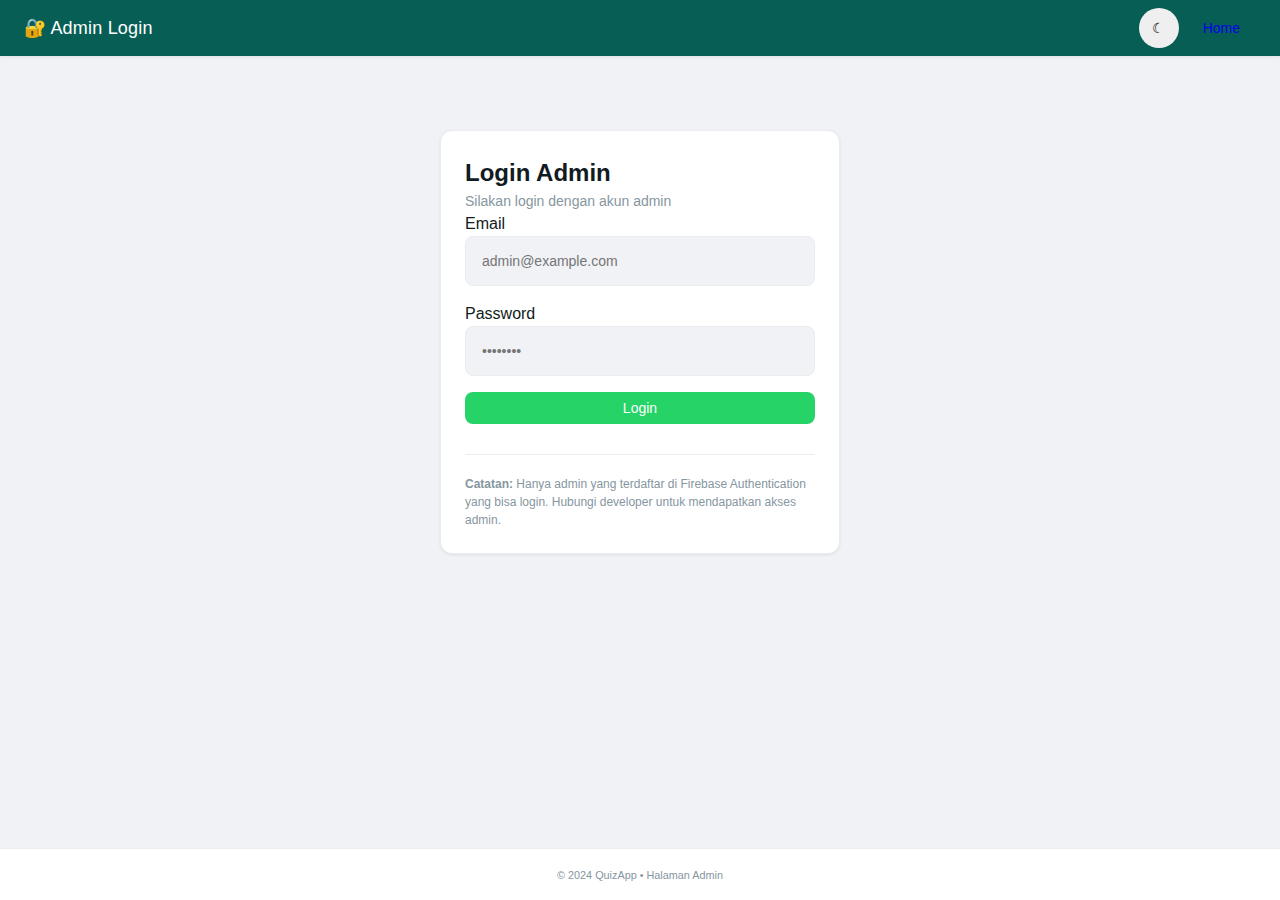
<file: admin.html>
<!DOCTYPE html>
<html lang="id">
<head>
    <meta charset="utf-8" />
    <meta name="viewport" content="width=device-width,initial-scale=1" />
    <title>QuizApp - Admin Login</title>
    <link rel="stylesheet" href="style.css" />
</head>
<body>
    <div class="app">
        <header class="topbar">
            <h1>🔐 Admin Login</h1>
            <div class="top-actions">
                <button id="themeToggle" class="btn circle">☾</button>
                <a class="btn" href="index.html">Home</a>
            </div>
        </header>

        <main class="container">
            <section class="card" style="max-width: 400px; margin: 50px auto;">
                <h2>Login Admin</h2>
                <p class="muted">Silakan login dengan akun admin</p>
                
                <form id="loginForm" class="stack">
                    <div class="form-group">
                        <label>Email</label>
                        <input type="email" id="email" placeholder="admin@example.com" required>
                    </div>
                    
                    <div class="form-group">
                        <label>Password</label>
                        <input type="password" id="password" placeholder="••••••••" required>
                    </div>
                    
                    <div class="form-group">
                        <button type="submit" class="btn primary" style="width: 100%;">
                            Login
                        </button>
                    </div>
                </form>
                
                <div id="loginStatus" class="muted" style="margin-top: 20px;"></div>
                
                <div style="margin-top: 30px; padding-top: 20px; border-top: 1px solid var(--border-color);">
                    <p class="muted" style="font-size: 12px;">
                        <b>Catatan:</b> Hanya admin yang terdaftar di Firebase Authentication yang bisa login.
                        Hubungi developer untuk mendapatkan akses admin.
                    </p>
                </div>
            </section>
        </main>

        <footer class="footer">
            <small>© 2024 QuizApp • Halaman Admin</small>
        </footer>
    </div>

    <script type="module" src="admin-firebase.js"></script>
</body>
</html>
</file>
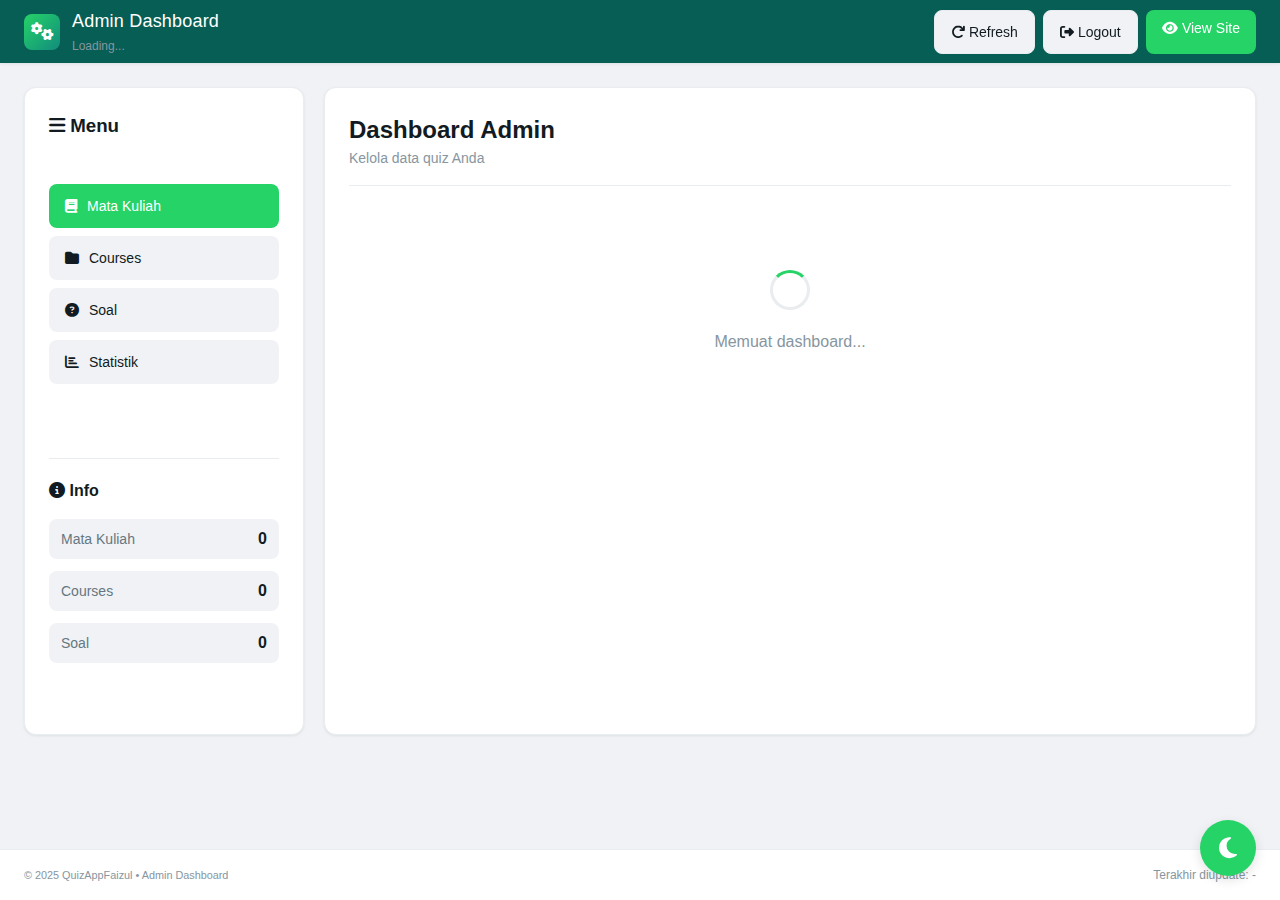
<file: edit.html>
<!DOCTYPE html>
<html lang="id">
<head>
    <!-- PWA & Mobile Meta Tags -->
    <meta charset="UTF-8">
    <meta name="viewport" content="width=device-width, initial-scale=1.0, maximum-scale=1.0, user-scalable=no, viewport-fit=cover">
    <meta name="theme-color" content="#075E54" media="(prefers-color-scheme: light)">
    <meta name="theme-color" content="#0c1317" media="(prefers-color-scheme: dark)">
    <meta name="mobile-web-app-capable" content="yes">
    <meta name="apple-mobile-web-app-capable" content="yes">
    <meta name="apple-mobile-web-app-status-bar-style" content="black-translucent">
    <meta name="apple-mobile-web-app-title" content="QuizApp">
    <meta name="application-name" content="QuizApp">
    <meta name="format-detection" content="telephone=no">
    <meta name="msapplication-TileColor" content="#075E54">
    <meta name="msapplication-tap-highlight" content="no">
    
    <!-- Manifest -->
    <link rel="manifest" href="manifest.json" crossorigin="use-credentials">
    
    <!-- Icons -->
    <link rel="icon" type="image/png" sizes="192x192" href="https://img.icons8.com/color/192/whatsapp.png">
    <link rel="apple-touch-icon" href="https://img.icons8.com/color/192/whatsapp.png">
    <link rel="apple-touch-startup-image" href="https://img.icons8.com/color/512/whatsapp.png">
    
    <meta charset="utf-8" />
    <meta name="viewport" content="width=device-width,initial-scale=1" />
    <title>QuizApp - Admin Dashboard</title>
    <link rel="stylesheet" href="style.css" />
    <link rel="stylesheet" href="mobile-optimized.css" />
    <link rel="stylesheet" href="https://cdnjs.cloudflare.com/ajax/libs/font-awesome/6.4.0/css/all.min.css" />
    
    <style>

       .mobile-only {
    display: none;
}

.desktop-only {
    display: block;
}
        /* Mobile optimizations for admin dashboard */
        @media (max-width: 768px) {

             .desktop-only {
        display: none !important;
    }

    .mobile-only {
        display: block !important;
    }
            .admin-container {
                flex-direction: column !important;
            }
            
            .left-panel {
                width: 100% !important;
                min-width: 100% !important;
                margin-bottom: 16px;
            }
            
            .right-panel {
                min-height: auto !important;
            }
            
            .content-header {
                flex-direction: column !important;
                gap: 16px !important;
                align-items: flex-start !important;
            }
            
            .data-table-container {
                overflow-x: auto !important;
                -webkit-overflow-scrolling: touch !important;
            }
            
            .data-table {
                min-width: 600px !important;
            }
            
            .menu-btn {
                padding: 14px 16px !important;
                font-size: 15px !important;
            }
            
            .modal-content {
                margin: 10px !important;
                max-height: 80vh !important;
                overflow-y: auto !important;
            }
            
            .form-row {
                grid-template-columns: 1fr !important;
                gap: 12px !important;
            }
        }
        
        @media (max-width: 480px) {
        
            .topbar {
                padding: 8px 12px !important;
            }
            
            .topbar h1 {
                font-size: 16px !important;
            }
            
            .btn {
                padding: 10px 14px !important;
                font-size: 13px !important;
            }
            
            .modal-body {
                padding: 16px !important;
            }
            
            .form-actions {
                flex-direction: column !important;
                gap: 8px !important;
            }
            
            .form-actions .btn {
                width: 100% !important;
            }
        }
        
        /* Splash screen */
        #splash-screen {
            position: fixed;
            top: 0;
            left: 0;
            right: 0;
            bottom: 0;
            background: #075E54;
            display: flex;
            flex-direction: column;
            justify-content: center;
            align-items: center;
            z-index: 9999;
            transition: opacity 0.5s ease;
        }
        
        #splash-screen.hidden {
            opacity: 0;
            pointer-events: none;
        }
        
        .splash-logo {
            width: 80px;
            height: 80px;
            background: white;
            border-radius: 20px;
            display: flex;
            align-items: center;
            justify-content: center;
            margin-bottom: 20px;
            animation: pulse 2s infinite;
        }
        
        .splash-logo i {
            font-size: 40px;
            color: #25D366;
        }
        
        .splash-text {
            color: white;
            font-size: 18px;
            font-weight: 500;
            margin-top: 20px;
        }
        
        @keyframes pulse {
            0%, 100% { transform: scale(1); opacity: 1; }
            50% { transform: scale(1.1); opacity: 0.8; }
        }
    </style>
</head>
<body data-theme="light">
    <!-- Splash Screen -->
    <div id="splash-screen">
        <div class="splash-logo">
            <i class="fas fa-cogs"></i>
        </div>
        <div class="splash-text">Admin Dashboard</div>
    </div>

    <div class="app">
        <!-- Header -->
        <header class="topbar">
            <div style="display: flex; align-items: center; gap: 12px;">
                <div style="width: 36px; height: 36px; background: linear-gradient(135deg, #25D366, #128C7E); border-radius: 8px; display: flex; align-items: center; justify-content: center;">
                    <i class="fas fa-cogs" style="color: white; font-size: 18px;"></i>
                </div>
                <div>
                    <h1>Admin Dashboard</h1>
                    <p class="muted" style="font-size: 12px; margin-top: 2px;" id="userInfo">Loading...</p>
                </div>
            </div>
            <div class="top-actions">
                <button id="refreshBtn" class="btn secondary mobile-only">
                    <i class="fas fa-redo"></i>
                </button>
                <button id="refreshBtn" class="btn secondary desktop-only">
                    <i class="fas fa-redo"></i> Refresh
                </button>
                <button id="logoutBtn" class="btn secondary mobile-only">
                    <i class="fas fa-sign-out-alt"></i>
                </button>
                <button id="logoutBtn" class="btn secondary desktop-only">
                    <i class="fas fa-sign-out-alt"></i> Logout
                </button>
                <a href="index.html" class="btn primary mobile-only">
                    <i class="fas fa-eye"></i>
                </a>
                <a href="index.html" class="btn primary desktop-only">
                    <i class="fas fa-eye"></i> View Site
                </a>
            </div>
        </header>

        <!-- Main Content -->
        <main class="container">
            <div class="admin-container">
                <!-- Sidebar -->
                <aside class="left-panel card">
                    <h3><i class="fas fa-bars"></i> Menu</h3>
                    <div class="menu" style="margin: 20px 0;">
                        <button class="menu-btn active" data-view="mata-kuliah">
                            <i class="fas fa-book"></i> Mata Kuliah
                        </button>
                        <button class="menu-btn" data-view="courses">
                            <i class="fas fa-folder"></i> Courses
                        </button>
                        <button class="menu-btn" data-view="soal">
                            <i class="fas fa-question-circle"></i> Soal
                        </button>
                        <button class="menu-btn" data-view="stats">
                            <i class="fas fa-chart-bar"></i> Statistik
                        </button>
                    </div>
                    
                    <div style="margin-top: 30px; padding-top: 20px; border-top: 1px solid var(--border-color);">
                        <h4><i class="fas fa-info-circle"></i> Info</h4>
                        <div class="stats">
                            <div class="stat-item">
                                <span class="stat-label">Mata Kuliah</span>
                                <span class="stat-value" id="totalMataKuliah">0</span>
                            </div>
                            <div class="stat-item">
                                <span class="stat-label">Courses</span>
                                <span class="stat-value" id="totalCourses">0</span>
                            </div>
                            <div class="stat-item">
                                <span class="stat-label">Soal</span>
                                <span class="stat-value" id="totalSoal">0</span>
                            </div>
                        </div>
                    </div>
                </aside>

                <!-- Main Panel -->
                <section class="right-panel card">
                    <div class="content-header">
                        <div>
                            <h2 id="contentTitle">Dashboard Admin</h2>
                            <p class="muted" id="contentSubtitle">Kelola data quiz Anda</p>
                        </div>
                        <div id="actionButtons" style="display: flex; gap: 8px; flex-wrap: wrap;">
                            <!-- Action buttons will be added dynamically -->
                        </div>
                    </div>
                    
                    <div id="adminContent" class="admin-content">
                        <!-- Content will be loaded here -->
                        <div style="text-align: center; padding: 60px 20px;">
                            <div class="spinner"></div>
                            <p style="margin-top: 20px; color: var(--text-muted);">Memuat dashboard...</p>
                        </div>
                    </div>
                </section>
            </div>
        </main>

        <!-- Footer -->
        <footer class="footer">
            <div style="display: flex; justify-content: space-between; align-items: center; flex-wrap: wrap; gap: 8px;">
                <small>© 2025 QuizAppFaizul • Admin Dashboard</small>
                <div class="muted" style="font-size: 12px;">
                    <span id="lastUpdated">Terakhir diupdate: -</span>
                </div>
            </div>
        </footer>
        
        <!-- Theme Toggle -->
        <button id="themeToggle" class="theme-switcher">
            <i class="fas fa-moon"></i>
        </button>
        
        <!-- Modal for Forms -->
        <div id="modal" class="modal" style="display: none;">
            <div class="modal-content">
                <div class="modal-header">
                    <h3 id="modalTitle">Modal Title</h3>
                    <button class="modal-close">
                        <i class="fas fa-times"></i>
                    </button>
                </div>
                <div class="modal-body" id="modalBody">
                    <!-- Modal content will be added here -->
                </div>
            </div>
        </div>
    </div>

    <script type="module" src="edit.js"></script>
    
    <script>
        // Hide splash screen
        window.addEventListener('load', () => {
            setTimeout(() => {
                document.getElementById('splash-screen').classList.add('hidden');
                setTimeout(() => {
                    document.getElementById('splash-screen').style.display = 'none';
                }, 500);
            }, 500);
        });
        
        // Touch optimization for modals
        document.addEventListener('touchstart', function(e) {
            if (e.target.classList.contains('modal')) {
                e.preventDefault();
            }
        }, { passive: false });
        
        // Network status
        function updateNetworkStatus() {
            if (!navigator.onLine) {
                const statusDiv = document.createElement('div');
                statusDiv.style.cssText = 'position: fixed; top: 0; left: 0; right: 0; background: #FF9500; color: white; text-align: center; padding: 10px; z-index: 10000;';
                statusDiv.innerHTML = '<i class="fas fa-wifi-slash"></i> Anda sedang offline - Beberapa fitur admin mungkin terbatas';
                document.body.prepend(statusDiv);
                
                setTimeout(() => {
                    if (statusDiv.parentNode) {
                        statusDiv.parentNode.removeChild(statusDiv);
                    }
                }, 5000);
            }
        }
        
        window.addEventListener('offline', updateNetworkStatus);
        updateNetworkStatus();
        
        // Register Service Worker
        if ('serviceWorker' in navigator) {
            window.addEventListener('load', () => {
                navigator.serviceWorker.register('/sw.js')
                    .catch(error => {
                        console.log('Service Worker registration failed:', error);
                    });
            });
        }
    </script>
    
    <style>
        .admin-container {
            display: flex;
            gap: 20px;
            min-height: 70vh;
        }
        
        .left-panel {
            width: 280px;
            min-width: 280px;
        }
        
        .right-panel {
            flex: 1;
        }
        
        .menu {
            display: flex;
            flex-direction: column;
            gap: 8px;
        }
        
        .menu-btn {
            padding: 12px 16px;
            text-align: left;
            border: none;
            background: var(--bg-tertiary);
            color: var(--text-primary);
            border-radius: 8px;
            cursor: pointer;
            font-size: 14px;
            display: flex;
            align-items: center;
            gap: 10px;
            transition: all 0.2s ease;
            min-height: 44px;
        }
        
        .menu-btn:hover {
            background: var(--hover-color);
        }
        
        .menu-btn.active {
            background: #25D366;
            color: white;
        }
        
        .content-header {
            display: flex;
            justify-content: space-between;
            align-items: flex-start;
            margin-bottom: 24px;
            padding-bottom: 16px;
            border-bottom: 1px solid var(--border-color);
        }
        
        .admin-content {
            min-height: 500px;
        }
        
        .stats {
            display: flex;
            flex-direction: column;
            gap: 12px;
            margin-top: 16px;
        }
        
        .stat-item {
            display: flex;
            justify-content: space-between;
            align-items: center;
            padding: 8px 12px;
            background: var(--bg-tertiary);
            border-radius: 8px;
        }
        
        .stat-label {
            color: var(--text-secondary);
            font-size: 14px;
        }
        
        .stat-value {
            font-weight: 600;
            color: var(--text-primary);
        }
        
        /* Modal Styles */
        .modal {
            position: fixed;
            top: 0;
            left: 0;
            right: 0;
            bottom: 0;
            background: rgba(0, 0, 0, 0.5);
            display: flex;
            align-items: center;
            justify-content: center;
            z-index: 1000;
            padding: 20px;
            backdrop-filter: blur(4px);
        }
        
        .modal-content {
            background: var(--bg-secondary);
            border-radius: 16px;
            max-width: 600px;
            width: 100%;
            max-height: 90vh;
            overflow-y: auto;
            border: 1px solid var(--border-color);
            box-shadow: 0 20px 60px rgba(0, 0, 0, 0.3);
            animation: modalSlideIn 0.3s ease-out;
        }
        
        @keyframes modalSlideIn {
            from {
                opacity: 0;
                transform: translateY(30px);
            }
            to {
                opacity: 1;
                transform: translateY(0);
            }
        }
        
        .modal-header {
            display: flex;
            justify-content: space-between;
            align-items: center;
            padding: 20px 24px;
            border-bottom: 1px solid var(--border-color);
        }
        
        .modal-header h3 {
            margin: 0;
        }
        
        .modal-close {
            background: none;
            border: none;
            color: var(--text-muted);
            cursor: pointer;
            font-size: 20px;
            width: 36px;
            height: 36px;
            border-radius: 50%;
            display: flex;
            align-items: center;
            justify-content: center;
            transition: all 0.2s ease;
            min-height: 36px;
            min-width: 36px;
        }
        
        .modal-close:hover {
            background: var(--hover-color);
            color: var(--text-primary);
        }
        
        .modal-body {
            padding: 24px;
        }
        
        /* Form Styles in Modal */
        .form-group {
            margin-bottom: 20px;
        }
        
        .form-group label {
            display: block;
            margin-bottom: 8px;
            font-weight: 500;
            color: var(--text-primary);
        }
        
        .form-group input,
        .form-group textarea,
        .form-group select {
            width: 100%;
            padding: 12px 16px;
            border: 1px solid var(--border-color);
            border-radius: 8px;
            background: var(--bg-tertiary);
            color: var(--text-primary);
            font-size: 14px;
            font-family: inherit;
        }
        
        .form-group input:focus,
        .form-group textarea:focus,
        .form-group select:focus {
            outline: none;
            border-color: #25D366;
            box-shadow: 0 0 0 2px rgba(37, 211, 102, 0.2);
        }
        
        .form-group textarea {
            min-height: 100px;
            resize: vertical;
        }
        
        .form-actions {
            display: flex;
            gap: 12px;
            justify-content: flex-end;
            margin-top: 24px;
            padding-top: 20px;
            border-top: 1px solid var(--border-color);
        }
        
        /* Table Styles */
        .data-table {
            width: 100%;
            border-collapse: collapse;
            margin-top: 16px;
        }
        
        .data-table th,
        .data-table td {
            padding: 12px 16px;
            text-align: left;
            border-bottom: 1px solid var(--border-color);
        }
        
        .data-table th {
            background: var(--bg-tertiary);
            font-weight: 600;
            color: var(--text-primary);
        }
        
        .data-table tr:hover {
            background: var(--hover-color);
        }
        
        .data-table .actions {
            display: flex;
            gap: 8px;
        }
        
        .btn-sm {
            padding: 6px 12px;
            font-size: 13px;
        }
        
        .btn-danger {
            background: #ff3b30;
            color: white;
        }
        
        .btn-danger:hover {
            background: #e0352b;
        }
        
        .empty-state {
            text-align: center;
            padding: 60px 20px;
            color: var(--text-muted);
        }
        
        .empty-state-icon {
            font-size: 48px;
            margin-bottom: 16px;
            opacity: 0.5;
        }
        
        @media (max-width: 768px) {
            .admin-container {
                flex-direction: column;
            }
            
            .left-panel {
                width: 100%;
            }
            
            .content-header {
                flex-direction: column;
                gap: 16px;
            }
            
            .modal-content {
                margin: 10px;
            }
        }
    </style>
</body>
</html>
</file>
<file: style.css>
/* ========================= */
/* WhatsApp Style Quiz App   */
/* ========================= */

:root {
  /* WhatsApp Color Palette */
  --whatsapp-green: #25D366;
  --whatsapp-dark-green: #128C7E;
  --whatsapp-teal-green: #075E54;
  --whatsapp-blue: #34B7F1;
  --whatsapp-chat-bg: #E5DDD5;
  
  /* Light Mode */
  --bg-primary: #f0f2f5;
  --bg-secondary: #ffffff;
  --bg-tertiary: #f0f2f5;
  --text-primary: #111b21;
  --text-secondary: #667781;
  --text-muted: #8696a0;
  --border-color: #e9edef;
  --hover-color: #f5f6f6;
  
  /* Cards & Messages */
  --incoming-bg: #ffffff;
  --outgoing-bg: #d9fdd3;
  --shadow-light: 0 1px 3px rgba(11,20,26,0.08);
  --shadow-medium: 0 4px 12px rgba(11,20,26,0.12);
  
  /* Spacing */
  --spacing-xs: 4px;
  --spacing-sm: 8px;
  --spacing-md: 16px;
  --spacing-lg: 24px;
  --spacing-xl: 32px;
  
  /* Border Radius */
  --radius-sm: 8px;
  --radius-md: 12px;
  --radius-lg: 18px;
  --radius-xl: 24px;
  
  /* Transitions */
  --transition-fast: 0.15s ease;
  --transition-normal: 0.3s ease;
}

[data-theme="dark"] {
  /* Dark Mode */
  --bg-primary: #0c1317;
  --bg-secondary: #111b21;
  --bg-tertiary: #1f2c34;
  --text-primary: #e9edef;
  --text-secondary: #aebac1;
  --text-muted: #8696a0;
  --border-color: #2a3942;
  --hover-color: #202c33;
  
  /* Cards & Messages */
  --incoming-bg: #1f2c34;
  --outgoing-bg: #005c4b;
  --shadow-light: 0 1px 3px rgba(0,0,0,0.3);
  --shadow-medium: 0 4px 12px rgba(0,0,0,0.4);
}

/* ========================= */
/* RESET & BASE STYLES       */
/* ========================= */

* {
  margin: 0;
  padding: 0;
  box-sizing: border-box;
}

body {
  font-family: -apple-system, BlinkMacSystemFont, 'Segoe UI', Roboto, Oxygen, Ubuntu, sans-serif;
  background: var(--bg-primary);
  color: var(--text-primary);
  transition: background-color var(--transition-normal), color var(--transition-normal);
  line-height: 1.5;
  -webkit-font-smoothing: antialiased;
  -moz-osx-font-smoothing: grayscale;
}

.app {
  min-height: 100vh;
  display: flex;
  flex-direction: column;
  max-width: 1600px;
  margin: 0 auto;
}

/* ========================= */
/* TOPBAR - WhatsApp Style   */
/* ========================= */

.topbar {
  background: var(--whatsapp-teal-green);
  color: white;
  padding: var(--spacing-sm) var(--spacing-lg);
  display: flex;
  justify-content: space-between;
  align-items: center;
  box-shadow: var(--shadow-light);
  position: sticky;
  top: 0;
  z-index: 100;
}

.topbar h1 {
  font-size: 18px;
  font-weight: 500;
  letter-spacing: 0.2px;
}

.top-actions {
  display: flex;
  gap: var(--spacing-sm);
  align-items: center;
}

/* ========================= */
/* BUTTONS - WhatsApp Style  */
/* ========================= */

.btn {
  padding: var(--spacing-sm) var(--spacing-md);
  border: none;
  border-radius: var(--radius-sm);
  font-size: 14px;
  font-weight: 500;
  cursor: pointer;
  transition: all var(--transition-fast);
  display: inline-flex;
  align-items: center;
  justify-content: center;
  gap: var(--spacing-xs);
  text-decoration: none;
  white-space: nowrap;
}

.btn.circle {
  width: 40px;
  height: 40px;
  border-radius: 50%;
  padding: 0;
  display: inline-grid;
  place-items: center;
}

.btn.primary {
  background: var(--whatsapp-green);
  color: white;
}

.btn.primary:hover {
  background: #1da851;
  transform: translateY(-1px);
}

.btn.secondary {
  background: var(--bg-tertiary);
  color: var(--text-primary);
  border: 1px solid var(--border-color);
}

.btn.secondary:hover {
  background: var(--hover-color);
}

.btn.outline {
  background: transparent;
  border: 1px solid var(--border-color);
  color: var(--text-primary);
}

.btn.ghost {
  background: transparent;
  color: var(--text-primary);
}

.btn.ghost:hover {
  background: var(--hover-color);
}

/* ========================= */
/* CONTAINER & CARDS         */
/* ========================= */

.container {
  flex: 1;
  padding: var(--spacing-lg);
  display: flex;
  flex-direction: column;
  gap: var(--spacing-lg);
  overflow-y: auto;
}

.card {
  background: var(--bg-secondary);
  border-radius: var(--radius-md);
  padding: var(--spacing-lg);
  box-shadow: var(--shadow-light);
  border: 1px solid var(--border-color);
  transition: transform var(--transition-normal), box-shadow var(--transition-normal);
}

.card:hover {
  transform: translateY(-2px);
  box-shadow: var(--shadow-medium);
}

/* ========================= */
/* LIST & ITEMS              */
/* ========================= */

.list {
  display: flex;
  flex-direction: column;
  gap: var(--spacing-sm);
}

.course-item {
  display: flex;
  align-items: center;
  padding: var(--spacing-md);
  border-radius: var(--radius-sm);
  background: var(--bg-tertiary);
  border: 1px solid var(--border-color);
  cursor: pointer;
  transition: all var(--transition-fast);
  gap: var(--spacing-md);
}

.course-item:hover {
  background: var(--hover-color);
  border-color: var(--whatsapp-green);
}

.course-item .left {
  display: flex;
  align-items: center;
  gap: var(--spacing-md);
  flex: 1;
}

.course-badge {
  width: 48px;
  height: 48px;
  border-radius: var(--radius-sm);
  background: linear-gradient(135deg, var(--whatsapp-teal-green), var(--whatsapp-dark-green));
  color: white;
  display: flex;
  align-items: center;
  justify-content: center;
  font-size: 20px;
  font-weight: 600;
}

/* ========================= */
/* QUIZ STYLES               */
/* ========================= */

.quiz-header {
  display: flex;
  justify-content: space-between;
  align-items: center;
  margin-bottom: var(--spacing-lg);
  padding-bottom: var(--spacing-md);
  border-bottom: 1px solid var(--border-color);
}

.quiz-title {
  font-size: 20px;
  font-weight: 500;
}

.quiz-progress {
  font-size: 14px;
  color: var(--text-secondary);
}

.question-card {
  background: var(--incoming-bg);
  border-radius: var(--radius-md);
  padding: var(--spacing-lg);
  margin-bottom: var(--spacing-lg);
  border: 1px solid var(--border-color);
}

.q-text {
  font-size: 16px;
  line-height: 1.6;
  margin-bottom: var(--spacing-lg);
}

.choices {
  display: flex;
  flex-direction: column;
  gap: var(--spacing-sm);
}

.choice {
  padding: var(--spacing-md);
  border-radius: var(--radius-sm);
  border: 2px solid var(--border-color);
  cursor: pointer;
  transition: all var(--transition-fast);
  display: flex;
  gap: var(--spacing-md);
  align-items: center;
  background: var(--bg-secondary);
}

.choice:hover {
  border-color: var(--whatsapp-green);
  background: var(--hover-color);
}

.choice.selected {
  border-color: var(--whatsapp-green);
  background: rgba(37, 211, 102, 0.1);
}

.choice .label {
  font-weight: 600;
  color: var(--whatsapp-green);
  min-width: 20px;
}

.choice .text {
  flex: 1;
}

/* ========================= */
/* RESULTS                   */
/* ========================= */

.result-row {
  padding: var(--spacing-md);
  border-radius: var(--radius-sm);
  margin-bottom: var(--spacing-sm);
  border-left: 4px solid transparent;
}

.result-row.correct {
  border-left-color: var(--whatsapp-green);
  background: rgba(37, 211, 102, 0.1);
}

.result-row.incorrect {
  border-left-color: #ff3b30;
  background: rgba(255, 59, 48, 0.1);
}

/* ========================= */
/* ADMIN LAYOUT              */
/* ========================= */

.admin-container {
  display: flex;
  min-height: calc(100vh - 80px);
  gap: var(--spacing-lg);
}

.panel {
  background: var(--bg-secondary);
  border-radius: var(--radius-md);
  padding: var(--spacing-lg);
  box-shadow: var(--shadow-light);
  border: 1px solid var(--border-color);
}

.left-panel {
  width: 300px;
  min-width: 300px;
  display: flex;
  flex-direction: column;
  gap: var(--spacing-lg);
}

.right-panel {
  flex: 1;
  overflow-y: auto;
}

.scrollable {
  overflow-y: auto;
  flex: 1;
}

/* ========================= */
/* FORMS                     */
/* ========================= */

.stack {
  display: flex;
  flex-direction: column;
  gap: var(--spacing-md);
}

.form-row {
  display: flex;
  gap: var(--spacing-md);
  margin-top: var(--spacing-md);
}

input, textarea, select {
  width: 100%;
  padding: var(--spacing-md);
  border-radius: var(--radius-sm);
  border: 1px solid var(--border-color);
  background: var(--bg-tertiary);
  color: var(--text-primary);
  font-size: 14px;
  transition: border-color var(--transition-fast);
}

input:focus, textarea:focus, select:focus {
  outline: none;
  border-color: var(--whatsapp-green);
}

textarea {
  min-height: 100px;
  resize: vertical;
}

/* ========================= */
/* UTILITY CLASSES           */
/* ========================= */

.muted {
  color: var(--text-muted);
  font-size: 14px;
}

.small {
  font-size: 12px;
  color: var(--text-muted);
}

.actions-row {
  display: flex;
  gap: var(--spacing-sm);
  justify-content: flex-end;
  margin-top: var(--spacing-md);
}

.help {
  background: var(--bg-tertiary);
  border-radius: var(--radius-sm);
  padding: var(--spacing-md);
  margin-top: var(--spacing-lg);
}

.footer {
  padding: var(--spacing-md) var(--spacing-lg);
  text-align: center;
  color: var(--text-muted);
  font-size: 13px;
  border-top: 1px solid var(--border-color);
  background: var(--bg-secondary);
}

/* ========================= */
/* RESPONSIVE DESIGN         */
/* ========================= */

@media (max-width: 768px) {
  .container {
    padding: var(--spacing-md);
  }
  
  .admin-container {
    flex-direction: column;
  }
  
  .left-panel {
    width: 100%;
  }
  
  .topbar h1 {
    font-size: 16px;
  }
}

@media (max-width: 480px) {
  :root {
    --spacing-lg: 16px;
    --spacing-md: 12px;
    --spacing-sm: 8px;
  }
  
  .card {
    padding: var(--spacing-md);
  }
  
  .choice {
    padding: var(--spacing-sm);
  }
}

/* ========================= */
/* ANIMATIONS                */
/* ========================= */

@keyframes fadeIn {
  from { opacity: 0; transform: translateY(10px); }
  to { opacity: 1; transform: translateY(0); }
}

.fade-in {
  animation: fadeIn 0.3s ease-out;
}

@keyframes slideIn {
  from { transform: translateX(-20px); opacity: 0; }
  to { transform: translateX(0); opacity: 1; }
}

.slide-in {
  animation: slideIn 0.3s ease-out;
}

/* ========================= */
/* THEME SWITCHER            */
/* ========================= */

.theme-switcher {
  position: fixed;
  bottom: var(--spacing-lg);
  right: var(--spacing-lg);
  z-index: 1000;
  background: var(--whatsapp-green);
  color: white;
  border: none;
  border-radius: 50%;
  width: 56px;
  height: 56px;
  cursor: pointer;
  box-shadow: var(--shadow-medium);
  display: flex;
  align-items: center;
  justify-content: center;
  font-size: 24px;
  transition: all var(--transition-normal);
}

.theme-switcher:hover {
  transform: scale(1.1) rotate(15deg);
  box-shadow: var(--shadow-medium), 0 8px 24px rgba(37, 211, 102, 0.3);
}

/* Loading Spinner */
.spinner {
  width: 40px;
  height: 40px;
  border: 3px solid var(--border-color);
  border-top-color: var(--whatsapp-green);
  border-radius: 50%;
  animation: spin 1s linear infinite;
  margin: 0 auto;
}

@keyframes spin {
  to { transform: rotate(360deg); }
}

/* Empty State */
.empty-state {
  text-align: center;
  padding: var(--spacing-xl);
  color: var(--text-muted);
}

.empty-state-icon {
  font-size: 48px;
  margin-bottom: var(--spacing-md);
  opacity: 0.5;
}

/* Badge */
.badge {
  background: var(--whatsapp-green);
  color: white;
  padding: 2px 8px;
  border-radius: 12px;
  font-size: 12px;
  font-weight: 500;
}
</file>
<file: mobile-optimized.css>
/* ========================= */
/* MOBILE & PWA OPTIMIZATION */
/* ========================= */

/* Safe Area untuk iPhone dengan Notch */
:root {
  --safe-area-top: env(safe-area-inset-top, 0px);
  --safe-area-bottom: env(safe-area-inset-bottom, 0px);
  --safe-area-left: env(safe-area-inset-left, 0px);
  --safe-area-right: env(safe-area-inset-right, 0px);
}

/* Fix untuk mobile viewport */
html {
  height: 100%;
  width: 100%;
  overflow-x: hidden;
  -webkit-text-size-adjust: 100%;
  -ms-text-size-adjust: 100%;
  text-size-adjust: 100%;
}

body {
  min-height: 100vh;
  min-height: -webkit-fill-available;
  overflow-x: hidden;
  padding: 0;
  margin: 0;
  position: relative;
}

/* Standalone Mode Styles */
.pwa-standalone .topbar {
  padding-top: max(12px, var(--safe-area-top)) !important;
  padding-bottom: max(12px, var(--safe-area-bottom)) !important;
}

.pwa-standalone .theme-switcher {
  bottom: max(24px, var(--safe-area-bottom)) !important;
  right: max(20px, var(--safe-area-right)) !important;
}

/* Mobile Header Fix */
@media (max-width: 768px) {
  .topbar {
    padding: 8px 16px !important;
    min-height: 56px !important;
    position: sticky !important;
    top: 0 !important;
    z-index: 1000 !important;
  }
  
  .topbar h1 {
    font-size: 16px !important;
    white-space: nowrap;
    overflow: hidden;
    text-overflow: ellipsis;
  }
}

/* Touch-Friendly Buttons */
.btn, button {
  min-height: 44px !important;
  min-width: 44px !important;
  touch-action: manipulation;
  cursor: pointer;
  -webkit-tap-highlight-color: transparent;
  position: relative;
}

/* Remove tap highlight on mobile */
@media (hover: none) and (pointer: coarse) {
  .btn:hover, button:hover, .choice:hover {
    transform: none !important;
    box-shadow: none !important;
  }
  
  /* Active state untuk touch */
  .btn:active, button:active, .choice:active {
    transform: scale(0.98) !important;
    opacity: 0.9 !important;
  }
}

/* Better Form Inputs for Mobile */
input, select, textarea {
  font-size: 16px !important; /* Mencegah zoom di iOS */
  touch-action: manipulation;
}

@media (max-width: 768px) {
  input, select, textarea {
    padding: 14px 16px !important;
    min-height: 48px !important;
  }
  
  .form-group {
    margin-bottom: 20px !important;
  }
}

/* Quiz Mobile Optimizations */
@media (max-width: 768px) {
  .quiz-container {
    padding: 12px !important;
  }
  
  .question-card {
    padding: 16px !important;
    margin: 8px 0 !important;
  }
  
  .q-text {
    font-size: 16px !important;
    line-height: 1.5 !important;
    padding: 16px !important;
  }
  
  .choice {
    margin: 8px 0 !important;
    padding: 16px !important;
    border-radius: 12px !important;
    min-height: 60px !important;
  }
  
  .choice-label {
    min-width: 28px !important;
    font-size: 18px !important;
  }
  
  .choice-text {
    font-size: 15px !important;
  }
}

/* Course List Mobile Optimizations */
.course-item {
  transition: transform 0.2s ease;
  will-change: transform;
}

@media (max-width: 768px) {
  .course-item {
    padding: 16px !important;
    margin: 8px 0 !important;
    border-radius: 12px !important;
  }
  
  .course-badge {
    width: 50px !important;
    height: 50px !important;
    font-size: 20px !important;
  }
  
  .course-details h3 {
    font-size: 16px !important;
    margin-bottom: 4px !important;
  }
  
  .course-details p {
    font-size: 13px !important;
    margin-bottom: 8px !important;
  }
}

/* Loading States for Mobile */
.loading-spinner {
  width: 40px;
  height: 40px;
  border: 3px solid rgba(37, 211, 102, 0.1);
  border-top-color: var(--whatsapp-green);
  border-radius: 50%;
  animation: spin 1s linear infinite;
  margin: 20px auto;
}

/* Network Status Indicator */
.network-status {
  position: fixed;
  top: 0;
  left: 0;
  right: 0;
  background: #FF9500;
  color: white;
  text-align: center;
  padding: 10px;
  z-index: 10000;
  transform: translateY(-100%);
  transition: transform 0.3s ease;
}

.network-status.online {
  background: #25D366;
  transform: translateY(0);
}

.network-status.offline {
  background: #FF3B30;
  transform: translateY(0);
}

/* Pull-to-Refresh Prevention */
@media (max-width: 768px) {
  body {
    overscroll-behavior-y: contain;
  }
}

/* Modal Mobile Optimization */
@media (max-width: 768px) {
  .modal-content {
    width: 95% !important;
    max-width: 95% !important;
    margin: 10px !important;
    border-radius: 16px !important;
  }
  
  .modal-body {
    padding: 20px !important;
  }
  
  .modal-header {
    padding: 16px !important;
  }
}

/* Bottom Navigation for Mobile (jika perlu) */
.mobile-bottom-nav {
  position: fixed;
  bottom: 0;
  left: 0;
  right: 0;
  background: var(--bg-secondary);
  border-top: 1px solid var(--border-color);
  padding: 8px 0;
  display: none;
  z-index: 1000;
}

@media (max-width: 768px) {
  .mobile-bottom-nav {
    display: flex;
    justify-content: space-around;
    padding-bottom: max(8px, var(--safe-area-bottom));
  }
  
  .nav-item {
    display: flex;
    flex-direction: column;
    align-items: center;
    padding: 8px 12px;
    color: var(--text-secondary);
    text-decoration: none;
    font-size: 12px;
  }
  
  .nav-item.active {
    color: var(--whatsapp-green);
  }
  
  .nav-item i {
    font-size: 20px;
    margin-bottom: 4px;
  }
}

/* Splash Screen for PWA */
#splash-screen {
  position: fixed;
  top: 0;
  left: 0;
  right: 0;
  bottom: 0;
  background: var(--whatsapp-teal-green);
  display: flex;
  flex-direction: column;
  justify-content: center;
  align-items: center;
  z-index: 9999;
  transition: opacity 0.5s ease;
}

#splash-screen.hidden {
  opacity: 0;
  pointer-events: none;
}

.splash-logo {
  width: 80px;
  height: 80px;
  background: white;
  border-radius: 20px;
  display: flex;
  align-items: center;
  justify-content: center;
  margin-bottom: 20px;
  animation: pulse 2s infinite;
}

.splash-logo i {
  font-size: 40px;
  color: var(--whatsapp-green);
}

.splash-text {
  color: white;
  font-size: 18px;
  font-weight: 500;
  margin-top: 20px;
}

/* Landscape Mode Optimizations */
@media (orientation: landscape) and (max-height: 500px) {
  .topbar {
    min-height: 48px !important;
    padding: 4px 12px !important;
  }
  
  .container {
    padding: 8px !important;
  }
  
  .card {
    padding: 12px !important;
    margin-bottom: 8px !important;
  }
  
  .quiz-progress {
    font-size: 12px !important;
    padding: 4px 8px !important;
  }
}

/* High DPI Screens */
@media (-webkit-min-device-pixel-ratio: 2), (min-resolution: 192dpi) {
  .choice, .btn, .course-item {
    border-width: 1.5px;
  }
}

/* Dark Mode Adjustments */
[data-theme="dark"] .mobile-bottom-nav {
  background: #111b21;
  border-top-color: #2a3942;
}

[data-theme="dark"] .network-status {
  background: #333;
}

/* Scrollbar untuk Mobile */
@media (max-width: 768px) {
  ::-webkit-scrollbar {
    width: 4px;
    height: 4px;
  }
  
  ::-webkit-scrollbar-track {
    background: transparent;
  }
  
  ::-webkit-scrollbar-thumb {
    background: var(--whatsapp-green);
    border-radius: 2px;
  }
}

/* Prevent text selection on mobile */
@media (max-width: 768px) {
  .btn, button, .choice, .course-item {
    user-select: none;
    -webkit-user-select: none;
  }
}

/* Animation Keyframes */
@keyframes spin {
  0% { transform: rotate(0deg); }
  100% { transform: rotate(360deg); }
}

@keyframes pulse {
  0%, 100% { opacity: 1; transform: scale(1); }
  50% { opacity: 0.8; transform: scale(1.05); }
}

@keyframes slideUp {
  from { transform: translateY(100%); opacity: 0; }
  to { transform: translateY(0); opacity: 1; }
}

@keyframes slideDown {
  from { transform: translateY(0); opacity: 1; }
  to { transform: translateY(100%); opacity: 0; }
}

/* Utility Classes untuk Mobile */
.mobile-only {
  display: none !important;
}

.desktop-only {
  display: block !important;
}

@media (max-width: 768px) {
  .mobile-only {
    display: block !important;
  }
  
  .desktop-only {
    display: none !important;
  }
}

/* Fix untuk iOS elastic scrolling */
body {
  -webkit-overflow-scrolling: touch;
}

/* Better focus states for accessibility */
@media (max-width: 768px) {
  .btn:focus-visible,
  button:focus-visible,
  .choice:focus-visible,
  input:focus-visible {
    outline: 3px solid var(--whatsapp-green);
    outline-offset: 2px;
  }
}

/* Performance optimizations */
.course-item, .choice, .btn {
  will-change: transform;
  backface-visibility: hidden;
}

/* Reduced motion preference */
@media (prefers-reduced-motion: reduce) {
  *,
  *::before,
  *::after {
    animation-duration: 0.01ms !important;
    animation-iteration-count: 1 !important;
    transition-duration: 0.01ms !important;
  }
}
</file>
